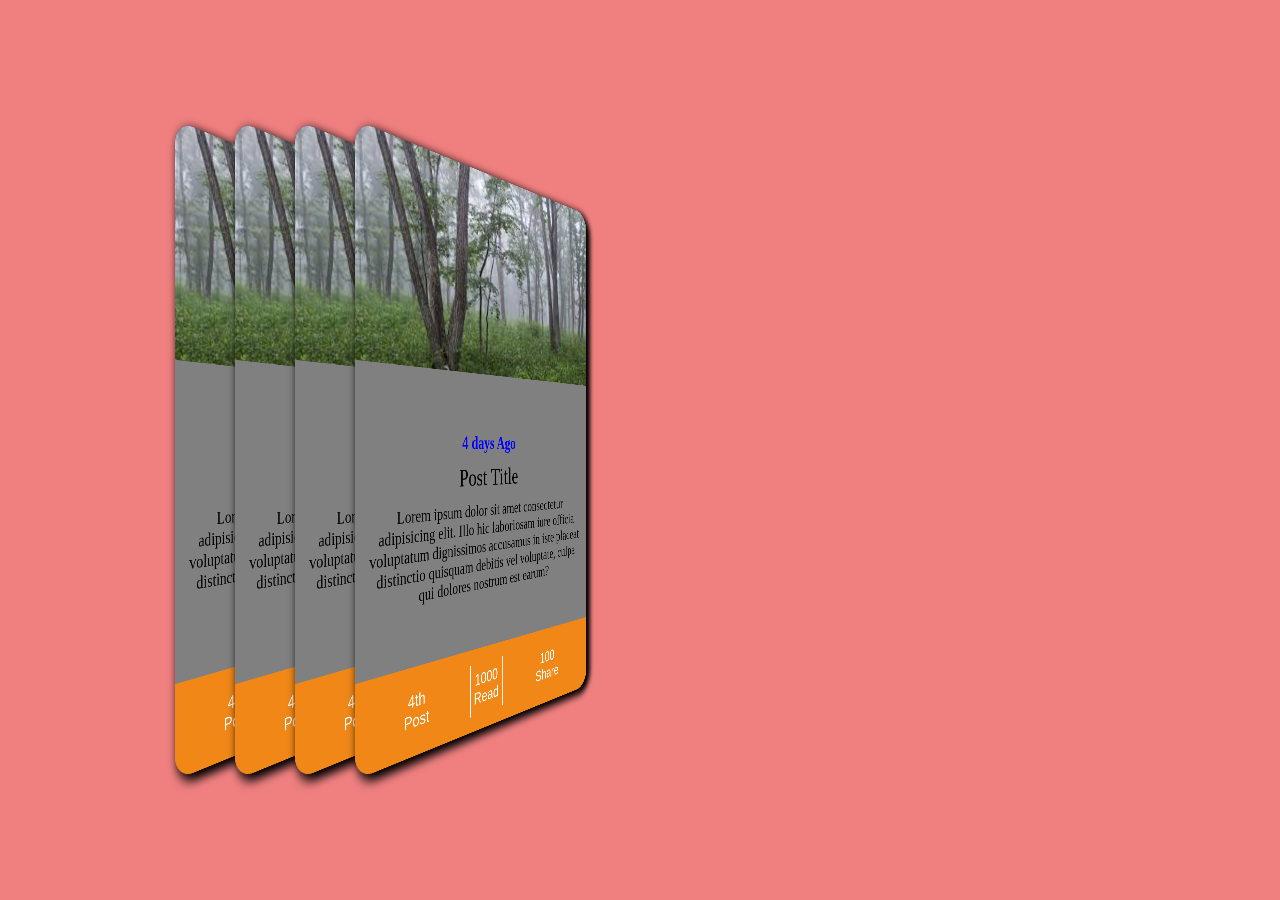
<file: card.html>
<!DOCTYPE html>
<html lang="en">

<head>
    <meta charset="UTF-8">
    <meta name="viewport" content="width=device-width, initial-scale=1.0">
    <title>CSS Cards</title>
    <style>
        body {
            height: 100vh;
            width: 100vh;
            background-color: lightcoral;
            margin: 0;
            padding: 0;
        }

        .container {
            height: 100%;
            width: 100%;
            display: flex;
            justify-content: center;
            align-items: center;
            gap: 10px;
            flex-wrap: wrap;
        }

        .card {
            display: flex;
            height: 550px;
            width: 350px;
            background-color: grey;
            border-radius: 20px;
            justify-content: space-between;
            flex-direction: column;
            align-items: center;
            overflow: hidden;
            box-shadow: 5px 4px 9px 3px;
            margin-left: -200px;
            margin-right: -100px;
            transition: margin 0.4s ease-in;
            transform: perspective(800px) rotateY(50deg);
        }

        .card:hover {
            margin-right: 100px;
            cursor: pointer;
            transform: rotateY(0deg);
        }

        .card .card-image {
            width: 100%;
        }

        .card .card-image img {
            height: 200px;
            background-color: blue;
            width: 100%;
            object-fit: cover;
            background-position: cover;
        }

        .card .footer {
            background-color: rgb(240, 135, 23);
            width: 100%;
            height: 80px;
            display: flex;
            align-items: center;
            justify-content: space-evenly;
            color: white;
            font-size: 1rem;
            font-family: 'Lucida Sans', 'Lucida Sans Regular', 'Lucida Grande', 'Lucida Sans Unicode', Geneva, Verdana, sans-serif
        }

        .card .footer div {
            height: 40px;
            display: flex;
            align-items: center;
            justify-content: center;
            flex-direction: column;
            padding: 5px;

        }

        /* .card .footer div:nth-child(2) */
        /* .card .footer div {
            background-color: pink;
        } */
        .card .footer div:nth-child(2) {
            /* background-color: purple; */
            border-right: 1px white solid;
            border-left: 1px white solid;
        }

        .card .card-details {
            display: flex;
            padding: 15px;
            align-items: center;
            gap: 10px;
            justify-content: center;
            flex-direction: column;

        }

        .card .card-details .card-date {
            font-size: 18px;
            color: blue;
            font-weight: bold;
        }

        .card .card-details .card-title {

            text-align: center;
            font-size: 1.5rem;
            ;
        }

        .card .card-details .summary {

            text-align: center;

            ;
        }
    </style>
</head>

<body>
    <div class="container">
        <div class="card">
            <div class="card-image">
                <img src="assets\i3.jpg">
            </div>
            <div class="card-details">
                <div class="card-date">4 days Ago</div>
                <div class="card-title">Post Title</div>
                <div class="summary">Lorem ipsum dolor sit amet consectetur adipisicing elit. Illo hic laboriosam iure
                    officia voluptatum dignissimos accusamus in iste placeat distinctio quisquam debitis vel voluptate,
                    culpa qui dolores nostrum est earum?</div>
            </div>
            <div class="footer">
                <div>

                    <span>4th</span><span>Post</span>

                </div>

                <div> <span>1000</span><span>Read</span></div>
                <div> <span>100</span><span>Share</span></div>

            </div>
        </div>
        <div class="card">
            <div class="card-image">
                <img src="assets\i3.jpg">
            </div>
            <div class="card-details">
                <div class="card-date">4 days Ago</div>
                <div class="card-title">Post Title</div>
                <div class="summary">Lorem ipsum dolor sit amet consectetur adipisicing elit. Illo hic laboriosam iure
                    officia voluptatum dignissimos accusamus in iste placeat distinctio quisquam debitis vel voluptate,
                    culpa qui dolores nostrum est earum?</div>
            </div>
            <div class="footer">
                <div>

                    <span>4th</span><span>Post</span>

                </div>

                <div> <span>1000</span><span>Read</span></div>
                <div> <span>100</span><span>Share</span></div>

            </div>
        </div>



        <div class="card">
            <div class="card-image">
                <img src="assets\i3.jpg">
            </div>
            <div class="card-details">
                <div class="card-date">4 days Ago</div>
                <div class="card-title">Post Title</div>
                <div class="summary">Lorem ipsum dolor sit amet consectetur adipisicing elit. Illo hic laboriosam iure
                    officia voluptatum dignissimos accusamus in iste placeat distinctio quisquam debitis vel voluptate,
                    culpa qui dolores nostrum est earum?</div>
            </div>
            <div class="footer">
                <div>

                    <span>4th</span><span>Post</span>

                </div>

                <div> <span>1000</span><span>Read</span></div>
                <div> <span>100</span><span>Share</span></div>

            </div>
        </div>

        <div class="card">
            <div class="card-image">
                <img src="assets\i3.jpg">
            </div>
            <div class="card-details">
                <div class="card-date">4 days Ago</div>
                <div class="card-title">Post Title</div>
                <div class="summary">Lorem ipsum dolor sit amet consectetur adipisicing elit. Illo hic laboriosam iure
                    officia voluptatum dignissimos accusamus in iste placeat distinctio quisquam debitis vel voluptate,
                    culpa qui dolores nostrum est earum?</div>
            </div>
            <div class="footer">
                <div>

                    <span>4th</span><span>Post</span>

                </div>

                <div> <span>1000</span><span>Read</span></div>
                <div> <span>100</span><span>Share</span></div>

            </div>
        </div>
    </div>






</body>

</html>
</file>
